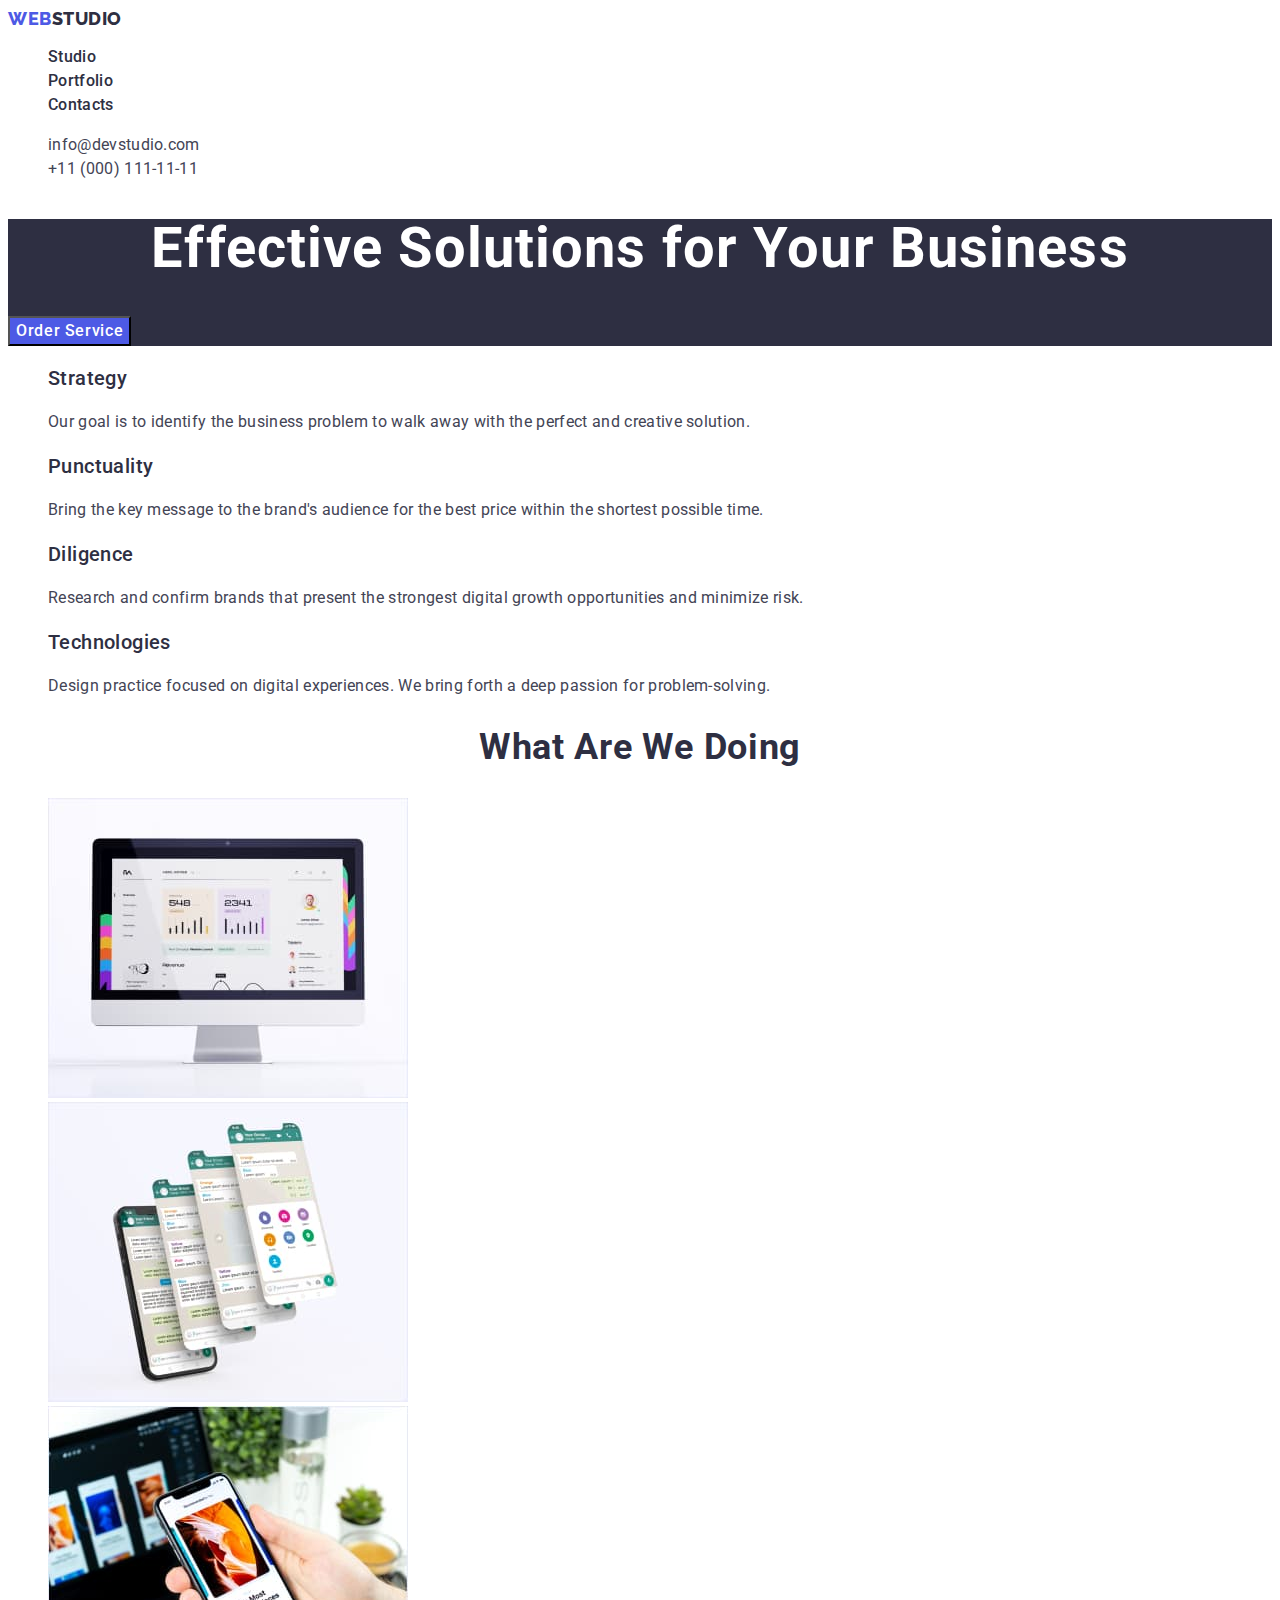
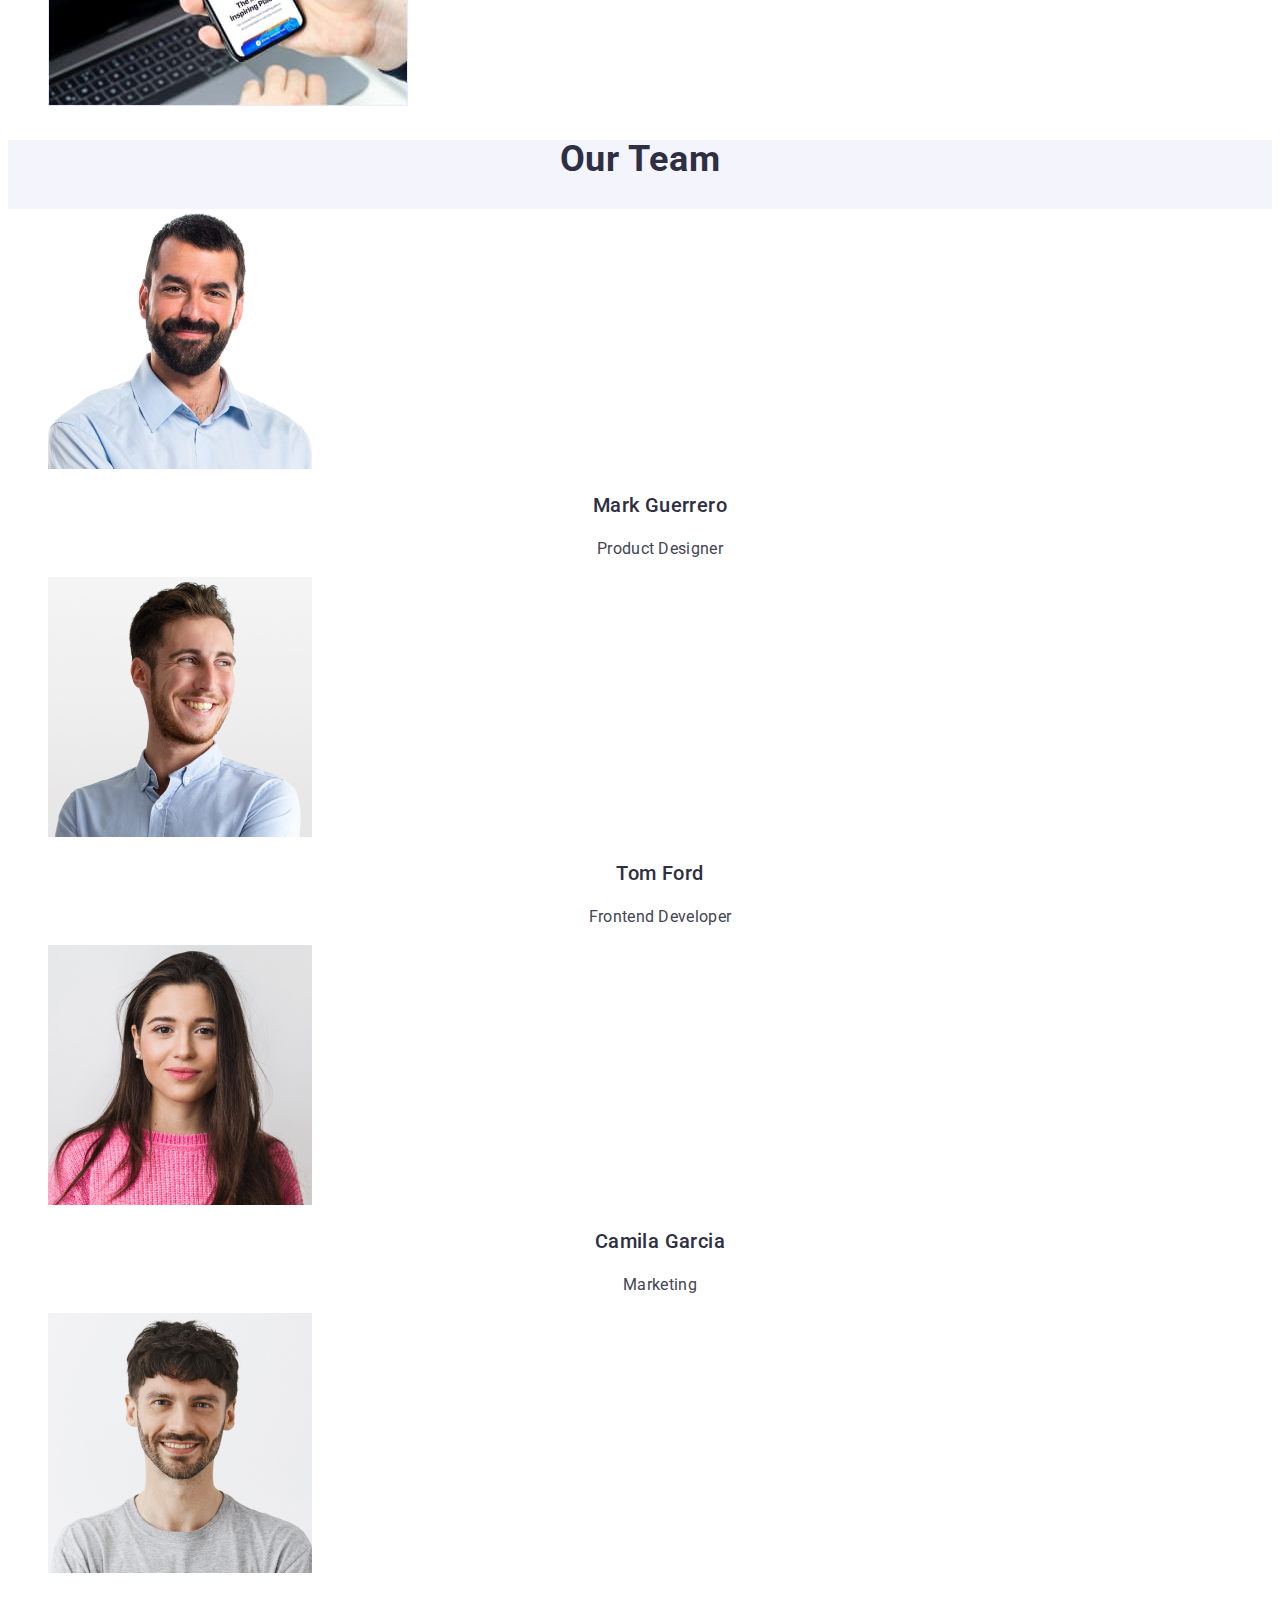
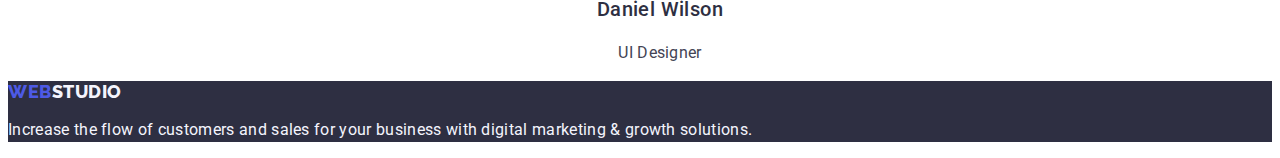
<file: index.html>
<!DOCTYPE html>
<html lang="en">
<head >
    <meta charset="UTF-8">
    <meta http-equiv="X-UA-Compatible" content="IE=edge">
    <meta name="viewport" content="width=device-width, initial-scale=1.0">
    <title>Студія</title>
    <link rel="preconnect" href="https://fonts.googleapis.com">
    <link rel="preconnect" href="https://fonts.gstatic.com" crossorigin>
    <link href="https://fonts.googleapis.com/css2?family=Raleway:wght@800&family=Roboto:wght@400;500;600;700&display=swap" rel="stylesheet">
    <link rel="stylesheet" href="./css/styles.css">
</head>
<body>
    <header class="header">
        <nav class="header-navigation "> 
        <a class="header-logo link " href="./index.html">Web<span class="studio-text">Studio</span></a>          
        <ul class="header-list list">
        <li class="header-item"> <a class="header-link link" href="./index.html">Studio</a> </li>
        <li class="header-item"> <a class="header-link link" href="./portfolio.html">Portfolio</a></li>
        <li class="header-item"> <a class="header-link link" href=""> Contacts</a></li>
    </ul>
</nav>
<address class="header-address">
    <ul class="header-list list">
    <li class="header-item"><a class="header-contact link" href="mailto:info@devstudio.com">info@devstudio.com</a></li>
    <li class="header-item"><a class="header-contact link" href="tel:+110001111111">+11 (000) 111-11-11</a></li>
    </ul>
</address>
    </header>
    <main >
        <section class="first">
            <h1 class="first-tittle">Effective Solutions
            for Your Business</h1>
            <button class="first-button" type="button">Order Service</button>
        </section>
        <section class="second">
            <h2 class="second-title" hidden>work</h2>
            <ul class="second-list list">
                <li class="second-item">
                    <h3 class="second-category">Strategy</h3>
                    <p class="second-text">Our goal is to identify the business
                        problem to walk away with the perfect and creative solution. </p>
                </li>
                <li class="second-item">
                    <h3 class="second-category">Punctuality</h3>
                    <p class="second-text">Bring the key message to the brand's audience for the best price within the shortest possible time.</p>
                </li>
                <li class="second-item">
                    <h3 class="second-category">Diligence</h3>
                    <p class="second-text">Research and confirm brands that present the strongest digital growth opportunities and minimize risk.</p>
                </li>
                <li class="second-item">
                    <h3 class="second-category">Technologies</h3>
                    <p class="second-text">Design practice focused on digital experiences. We bring forth a deep passion for problem-solving.</p>
                </li>
            </ul>
        </section>
        <section class="third">
            <h2 class="third-tittle">What are we doing</h2>
       <ul class="list">
        <li><img src="./images/monitor.jpg" alt="monitor" width= "360" height="300"></li>
        <li><img src="./images/telephons.jpg" alt="displays" width="360" height="300"></li>
        <li><img src="./images/telephon.jpg" alt="telephon" width="360" height="300"></li>
       </ul>     
        </section>
        <section class="fourth">
            <h2 class="fourth-tittle">Our Team</h2>
            <ul class="fourth-list list">
                <li class="fourth-item">
                    <img src="./images/mark.jpg" alt="mark" width="264" height="260">
                    <h3 class="fourth-name">Mark Guerrero</h3>
                    <p class="fourth-text">Product Designer</p>
                </li>
                <li class="fourth-item">
                    <img src="./images/tom.jpg" alt="tom" width="264" height="260">
                    <h3 class="fourth-name">Tom Ford</h3>
                    <p class="fourth-text">Frontend Developer</p>
                </li>
                <li class="fourth-item">
                    <img src="./images/kamila.jpg" alt="kamila" width="264" height="260">
                    <h3 class="fourth-name">Camila Garcia</h3>
                    <p class="fourth-text">Marketing</p>
                </li>
                <li class="fourth-item">
                    <img src="./images/daniel.jpg" alt="daniel" width="264" height="260">
                    <h3 class="fourth-name">Daniel Wilson</h3>
                    <p class="fourth-text">UI Designer</p>
                </li>
            </ul>
        </section>
    </main>
    <footer class="footer">
        <a class="footer-logo link" href="./index.html"> Web<span class="studio-color">Studio</span></a>  
                <p class="footer-text">Increase the flow of customers and sales for your business with digital marketing & growth solutions.</p>   
    </footer>
</body>
</html>
</file>
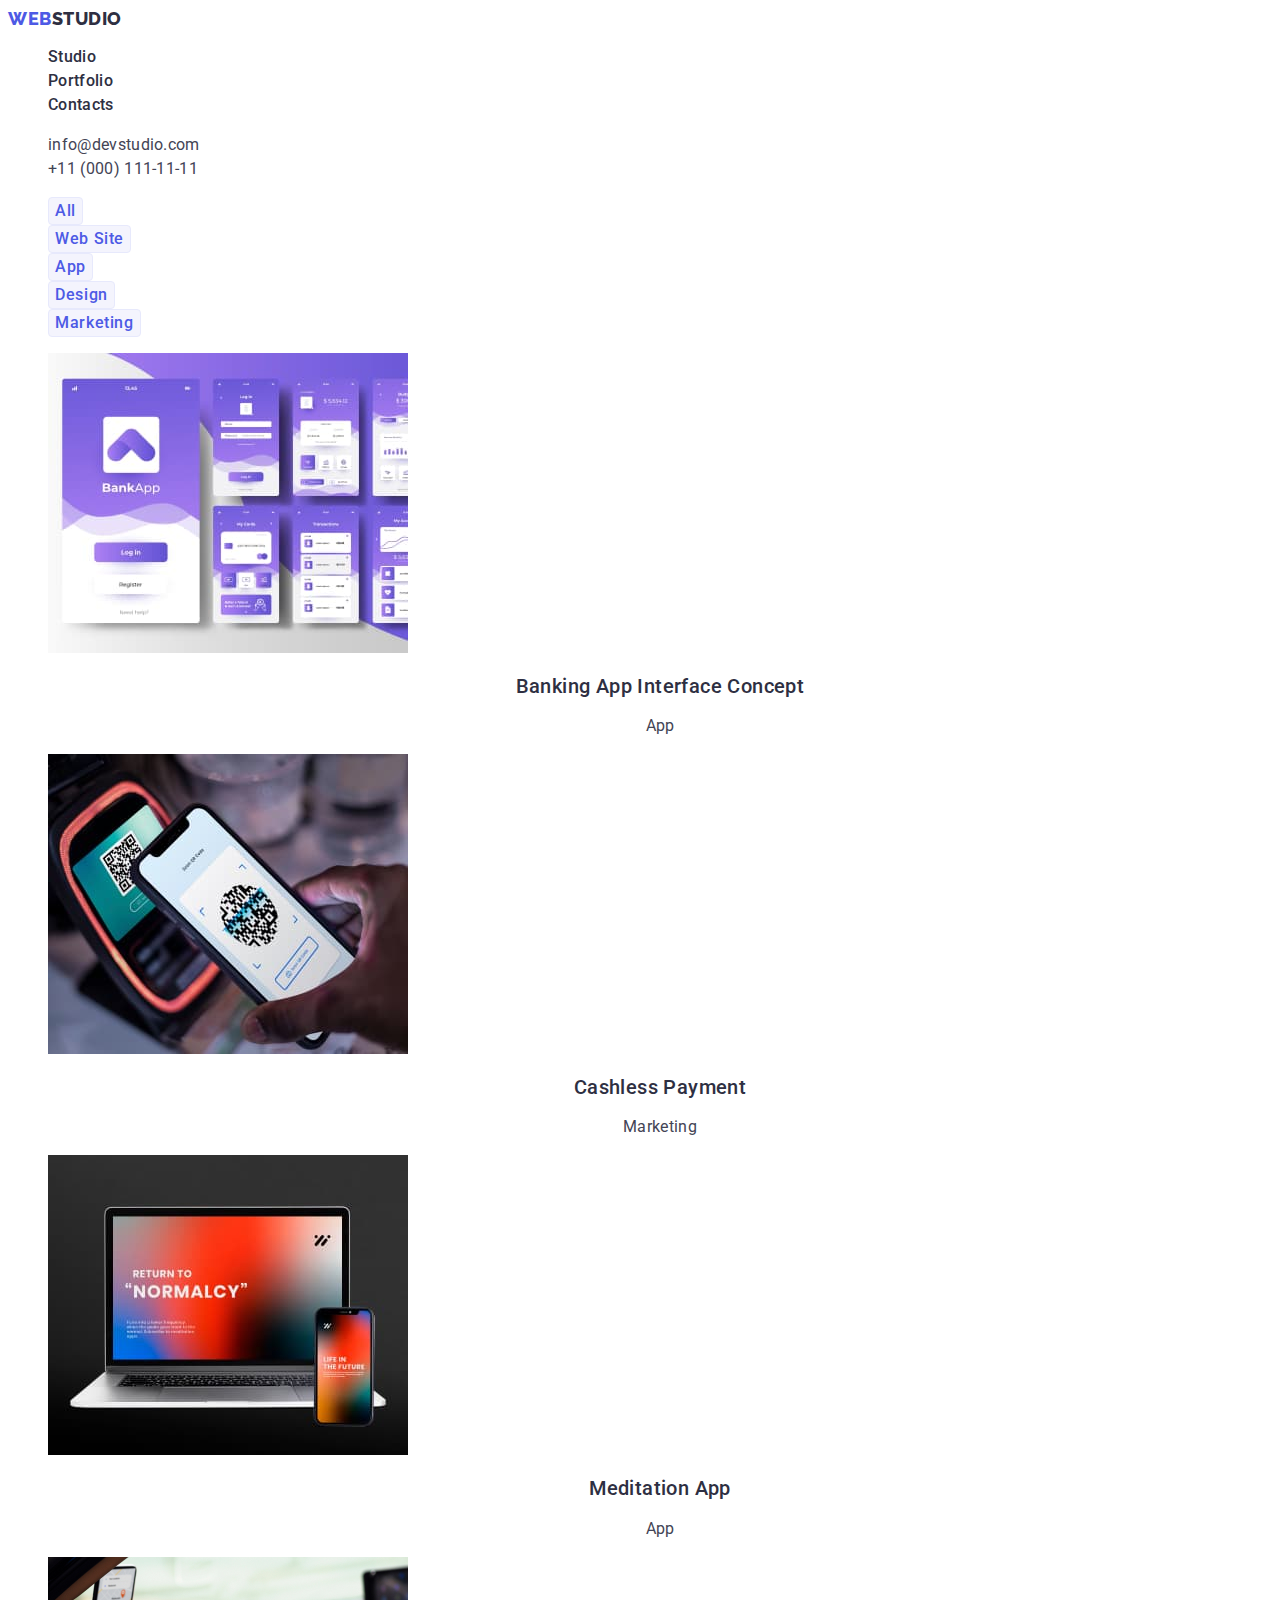
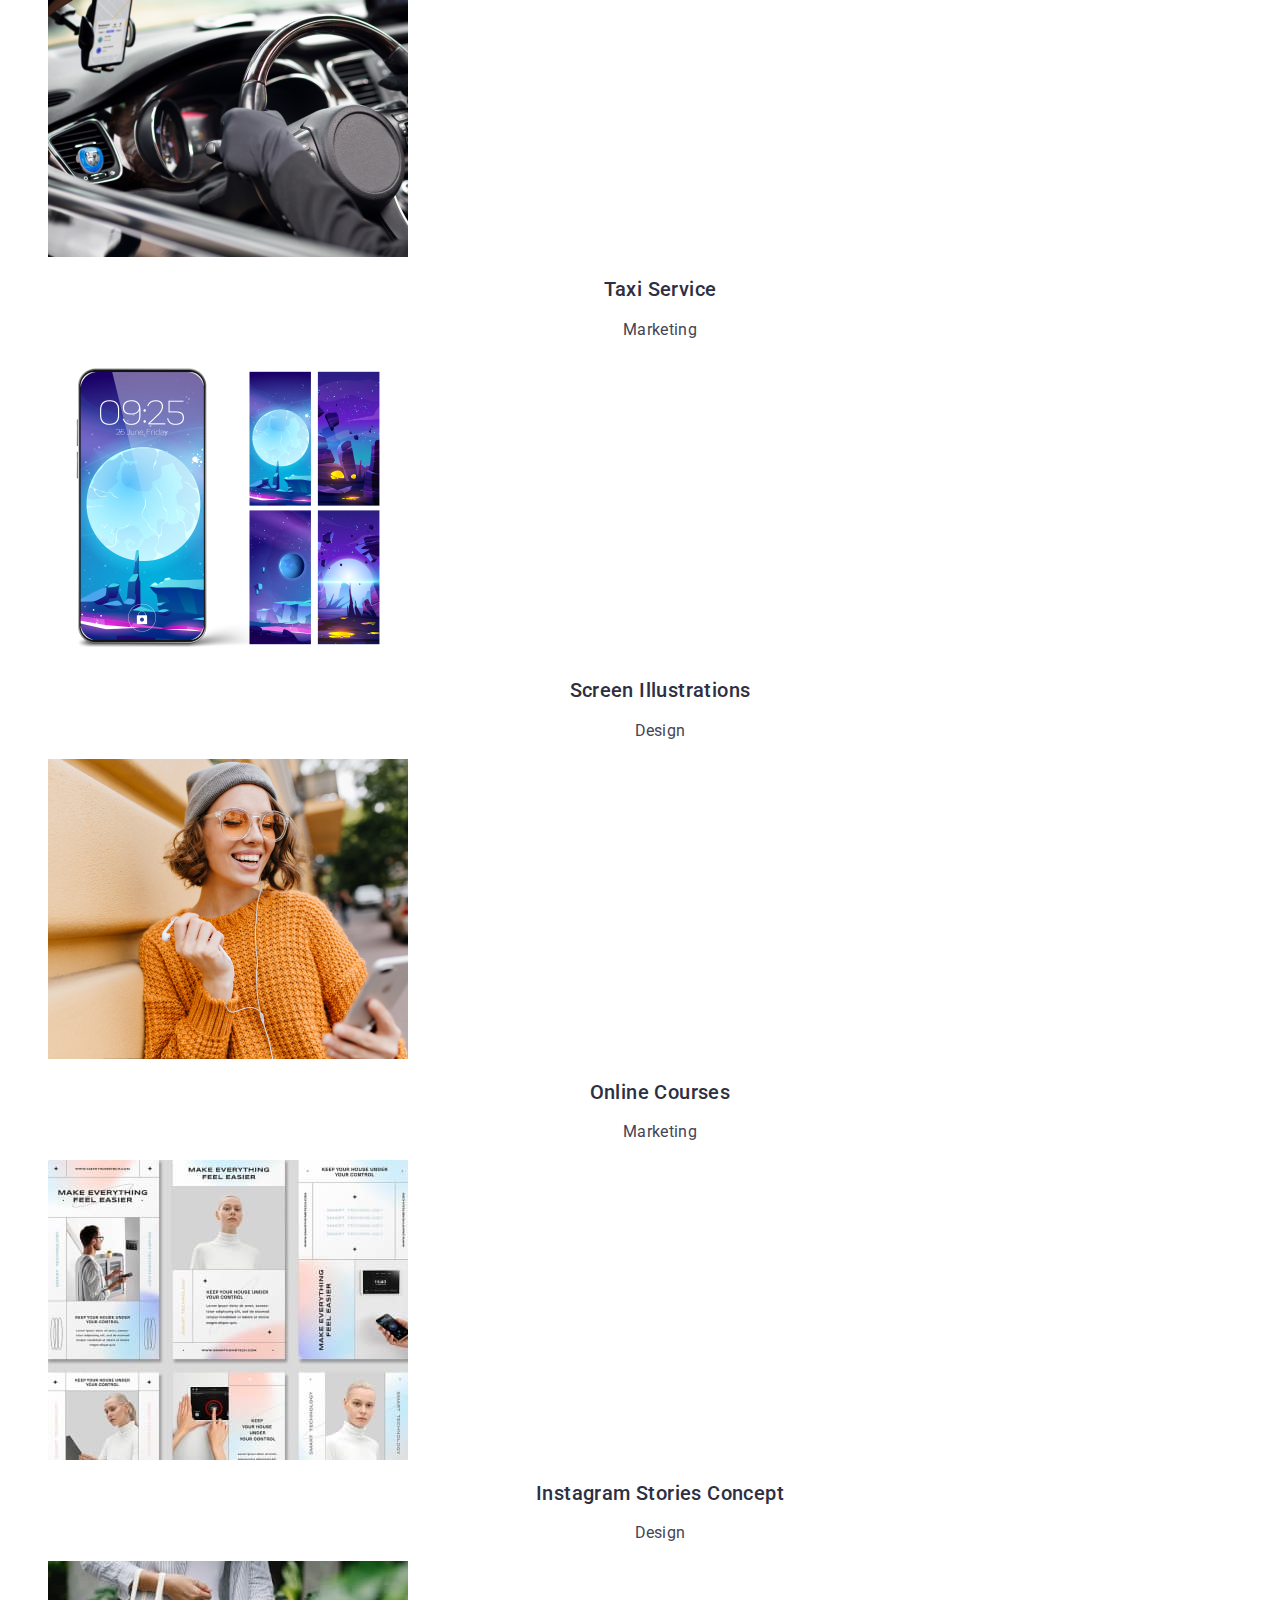
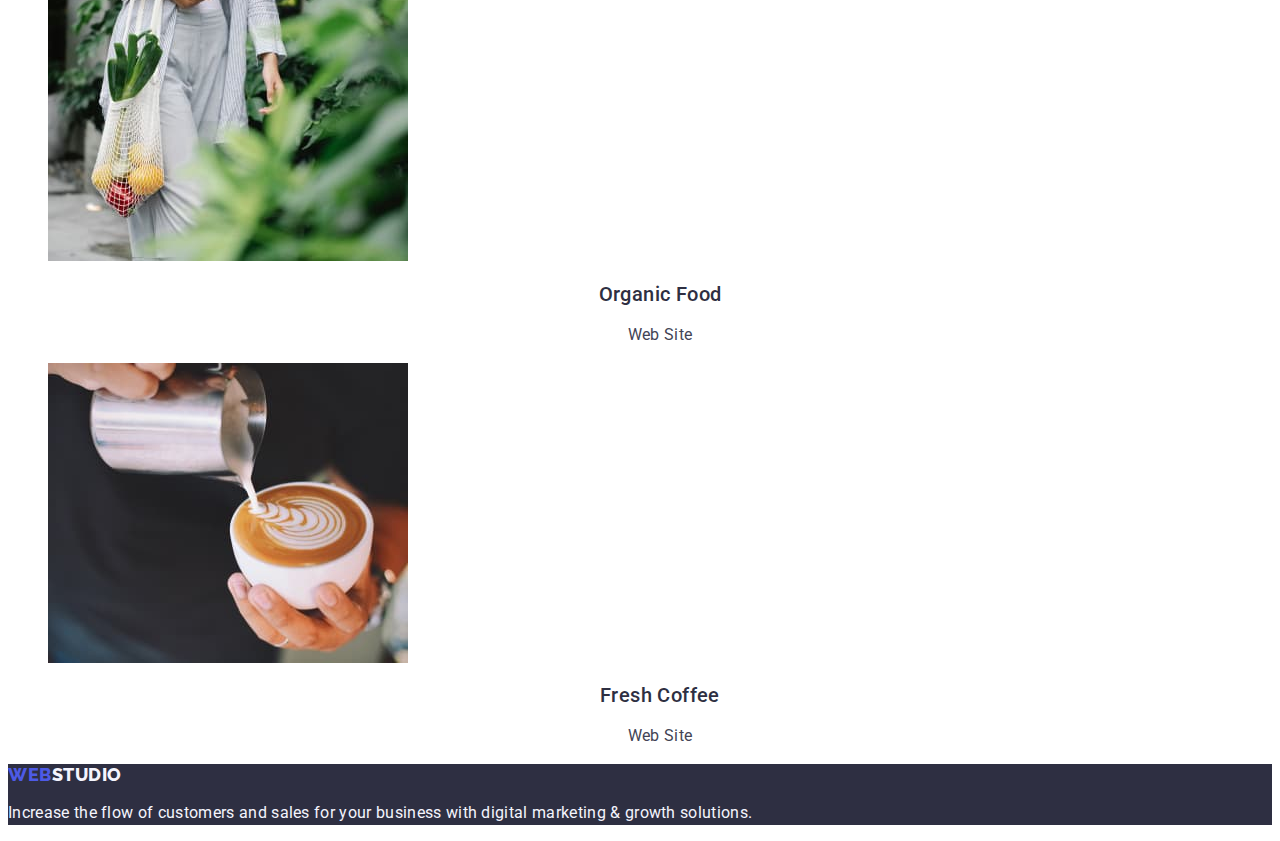
<file: portfolio.html>
<!DOCTYPE html>
<html lang="en">
<head>
    <meta charset="UTF-8">
    <meta http-equiv="X-UA-Compatible" content="IE=edge">
    <meta name="viewport" content="width=device-width, initial-scale=1.0">
    <title>Портфоліо</title>
    <link rel="preconnect" href="https://fonts.googleapis.com">
    <link rel="preconnect" href="https://fonts.gstatic.com" crossorigin>
    <link href="https://fonts.googleapis.com/css2?family=Raleway:wght@800&family=Roboto:wght@400;500;600;700&display=swap" rel="stylesheet">
    <link rel="stylesheet" href="./css/styles.css">
</head>
<body>
    <header class="header">
        <nav class="header-navigation"> 
        <a class="header-logo link" href="./index.html">Web<span class="studio-text">Studio</span></a>          
        <ul class="header-list list">
        <li class="header-item"> <a class="header-link link" href="./index.html">Studio</a> </li>
        <li class="header-item"> <a class="header-link link" href="./portfolio.html">Portfolio</a> </li>
        <li class="header-item"> <a class="header-link link" href=""> Contacts</a></li>
    </ul>
</nav>
<address class="header-address">
    <ul class="header-list list">
    <li class="header-item"><a class="header-contact link" href="mailto:info@devstudio.com">info@devstudio.com</a></li>
    <li class="header-item"><a class="header-contact link" href="tel:+110001111111">+11 (000) 111-11-11</a></li>
    </ul>
</address>
    </header>
    <main>
<section>
    <h1 hidden>title</h1>
    <ul class="list">
        <li><button class="btn-text btn" type="button">All</button></li>
        <li><button class="btn-text btn" type="button">Web Site</button></li>
        <li><button class="btn-text btn" type="button">App</button></li>
        <li><button class="btn-text btn" type="button">Design</button></li>
        <li><button class="btn-text btn" type="button">Marketing</button></li>
    </ul>
    <ul class="picture-list list">
        <li class="picture-item">
            <a href="#" class="link">
            <img src="./images/portfolio/themth.jpg" alt="themth" width="360" height="300">
            <h2 class="picture-tittle">Banking App Interface Concept</h2>
            <p class="picture-text">App</p>
        </a>
        </li>
        <li class="picture-item">
            <a href="#" class="link">
            <img src="./images/portfolio/qrscaner.jpg" alt="qrscaner" width="360" height="300">
            <h2 class="picture-tittle">Cashless Payment</h2>
            <p class="picture-text">Marketing</p>
        </a>
        </li>
        <li class="picture-item">
            <a href="#" class="link">
            <img src="./images/portfolio/normalcy.jpg" alt="normalsy" width="360" height="300">
            <h2 class="picture-tittle">Meditation App</h2>
            <p class="picture-text">App</p>
        </a>
        </li>
        <li class="picture-item">
            <a href="#" class="link">
            <img src="./images/portfolio/taxi.jpg" alt="taxi" width="360" height="300">
            <h2 class="picture-tittle">Taxi Service</h2>
            <p class="picture-text">Marketing</p>
            </a>
        </li>
        <li class="picture-item">
            <a href="#" class="link">
            <img src="./images/portfolio/moon.jpg" alt="moon" width="360" height="300">
            <h2 class="picture-tittle">Screen Illustrations</h2>
            <p class="picture-text">Design</p>
            </a>
        </li>
        <li class="picture-item">
            <a href="#" class="link">
            <img src="./images/portfolio/girl.jpg" alt="girl" width="360" height="300">
            <h2 class="picture-tittle">Online Courses</h2>
            <p class="picture-text">Marketing</p>
            </a>
        </li>
        <li class="picture-item">
            <a href="#" class="link">
            <img src="./images/portfolio/instagram.jpg" alt="instagram" width="360" height="300">
            <h2 class="picture-tittle">Instagram Stories Concept</h2>
            <p class="picture-text">Design</p>
            </a>
        </li>
        <li class="picture-item">
            <a href="#" class="link">
            <img src="./images/portfolio/organic.jpg" alt="organic" width="360" height="300">
            <h2 class="picture-tittle">Organic Food</h2>
            <p class="picture-text">Web Site</p>
            </a>
        </li>
        <li class="picture-item">
            <a href="#" class="link">
            <img src="./images/portfolio/coffe.jpg" alt="coffe" width="360" height="300">
            <h2 class="picture-tittle">Fresh Coffee</h2>
            <p class="picture-text">Web Site</p>
        </a>
        </li>
    </ul>
</section>
    </main>
    <footer class="footer">
        <a class="footer-logo link" href="./index.html">Web<span class="studio-color">Studio</span></a>  
                <p class="footer-text">Increase the flow of customers and sales for your business with digital marketing & growth solutions.</p>   
    </footer>   
</body>
</html>
</file>
<file: css/styles.css>
:root{
    --main-title-color: #FFFFFF;
    --text-color: #2E2F42;
    --third-tittle-color: #4d5ae5;
    --body-color:#434455;
    --focus-hover-color:#404bbf;
    --footer-text-color:#F4F4FD;
    --btn-color:#E7E9FC;

}
body {
    font-family: 'Roboto', sans-serif;
    background: var(--main-title-color);
    color: var(--body-color);
}
.list{
    list-style: none;
}
.link{
    text-decoration: none;
}
.header-link:hover{
color: var(--focus-hover-color);
}
.header-link:focus{
color: var(--focus-hover-color);
}

.studio-text{
    color: var(--text-color);    
}
.header-logo  {
    font-family: 'Raleway', sans-serif;
font-weight: 800;
font-size: 18px;
line-height: 1.17;
display: flex;
align-items: center;
letter-spacing: 0.03em;
text-transform: uppercase;
color:var(--third-tittle-color);
text-decoration: none;
}
.header-item {
    font-weight: 500;
font-size: 16px;
line-height: 1.5;
letter-spacing: 0.02em;
color: var(--text-color);
 }
.header-link {
    font-weight: 500;
    font-size: 16px;
    line-height: 1.5;
    letter-spacing: 0.02em;
    color: var(--text-color);
}
.link{
    text-decoration:none;
}
.header-address {
    font-style: normal;
}
.header-contact {
    font-weight: 400;
    font-size: 16px;
    line-height: 1.5;
    letter-spacing: 0.02em;
    color: var(--body-color) ;    
}

.header-contact:hover{
    color: var(--focus-hover-color);
}
.header-contact:focus{
    color: var(--focus-hover-color);
}

.first {
    background: var(--text-color);
}
.first-tittle {
    font-weight: 700;
font-size: 56px;
line-height: 1.07;
text-align: center;
letter-spacing: 0.02em;
color: var(--main-title-color);
}
.first-button {
    font-family: "Roboto", sans-serif;
    background: var(--third-tittle-color);
    font-weight: 500;
font-size: 16px;
line-height: 1.5;
display: flex;
align-items: center;
letter-spacing: 0.04em;
color: var(--main-title-color);
cursor: pointer;
}
.first-button:hover{
    background-color:var(--focus-hover-color);
}
.first-button:focus{
    background-color: var(--focus-hover-color);
}
.btn{
    background: var(--footer-text-color);
border: 1px solid var(--btn-color);
border-radius: 4px;
cursor: pointer;
}
.btn:hover{
    background: var(--focus-hover-color);
}
.btn-text:hover{
    color:var(--main-title-color);
}
.btn:focus{
    background: var(--focus-hover-color);
}
.btn-text:focus{
    color:var(--main-title-color);
}
.btn-text{
    font-family: "Roboto", sans-serif;
    font-weight: 500;
font-size: 16px;
line-height: 1.5;
display: flex;
align-items: center;
text-align: center;
letter-spacing: 0.04em;
color:var(--third-tittle-color);
}
.second-category {
    font-weight: 500;
font-size: 20px;
line-height: 1.2;
letter-spacing: 0.02em;
color: var(--text-color);
}
.second-text {
    font-weight: 400;
font-size: 16px;
line-height: 1.5;
letter-spacing: 0.02em;
color: var(--body-color);
}
.third-tittle, .fourth-tittle {
    font-weight: 700;
font-size: 36px;
line-height: 1.11;
text-align: center;
letter-spacing: 0.02em;
text-transform: capitalize;
color: var(--text-color);
}
.fourth {
    background-color: var(--footer-text-color);
}
 
.fourth-list {
    background-color:var(--main-title-color);
}
.fourth-item {
    background-color: var(--main-title-color);
}
.fourth-name, .picture-tittle {
    background-color:var(--main-title-color);
    font-weight: 500;
font-size: 20px;
line-height: 1.2;
text-align: center;
letter-spacing: 0.02em;
color: var(--text-color);
}
.fourth-text, .picture-text {
    font-weight: 400;
font-size: 16px;
line-height: 1.5;
text-align: center;
letter-spacing: 0.02em;
color: var(--body-color);

}
.footer{
    background: var(--text-color);
}

.footer-logo  {
    font-family: 'Raleway', sans-serif;
font-weight: 800;
font-size: 18px;
line-height: 1.17;
display: flex;
align-items: center;
letter-spacing: 0.03em;
text-transform: uppercase;
color: var(--third-tittle-color);
text-decoration: none;
}
.studio-color{
    color: var(--footer-text-color);
    }

.footer-text{
    font-weight: 400;
font-size: 16px;
line-height: 1.5;
letter-spacing: 0.02em;
color: var(--footer-text-color);
}
</file>
